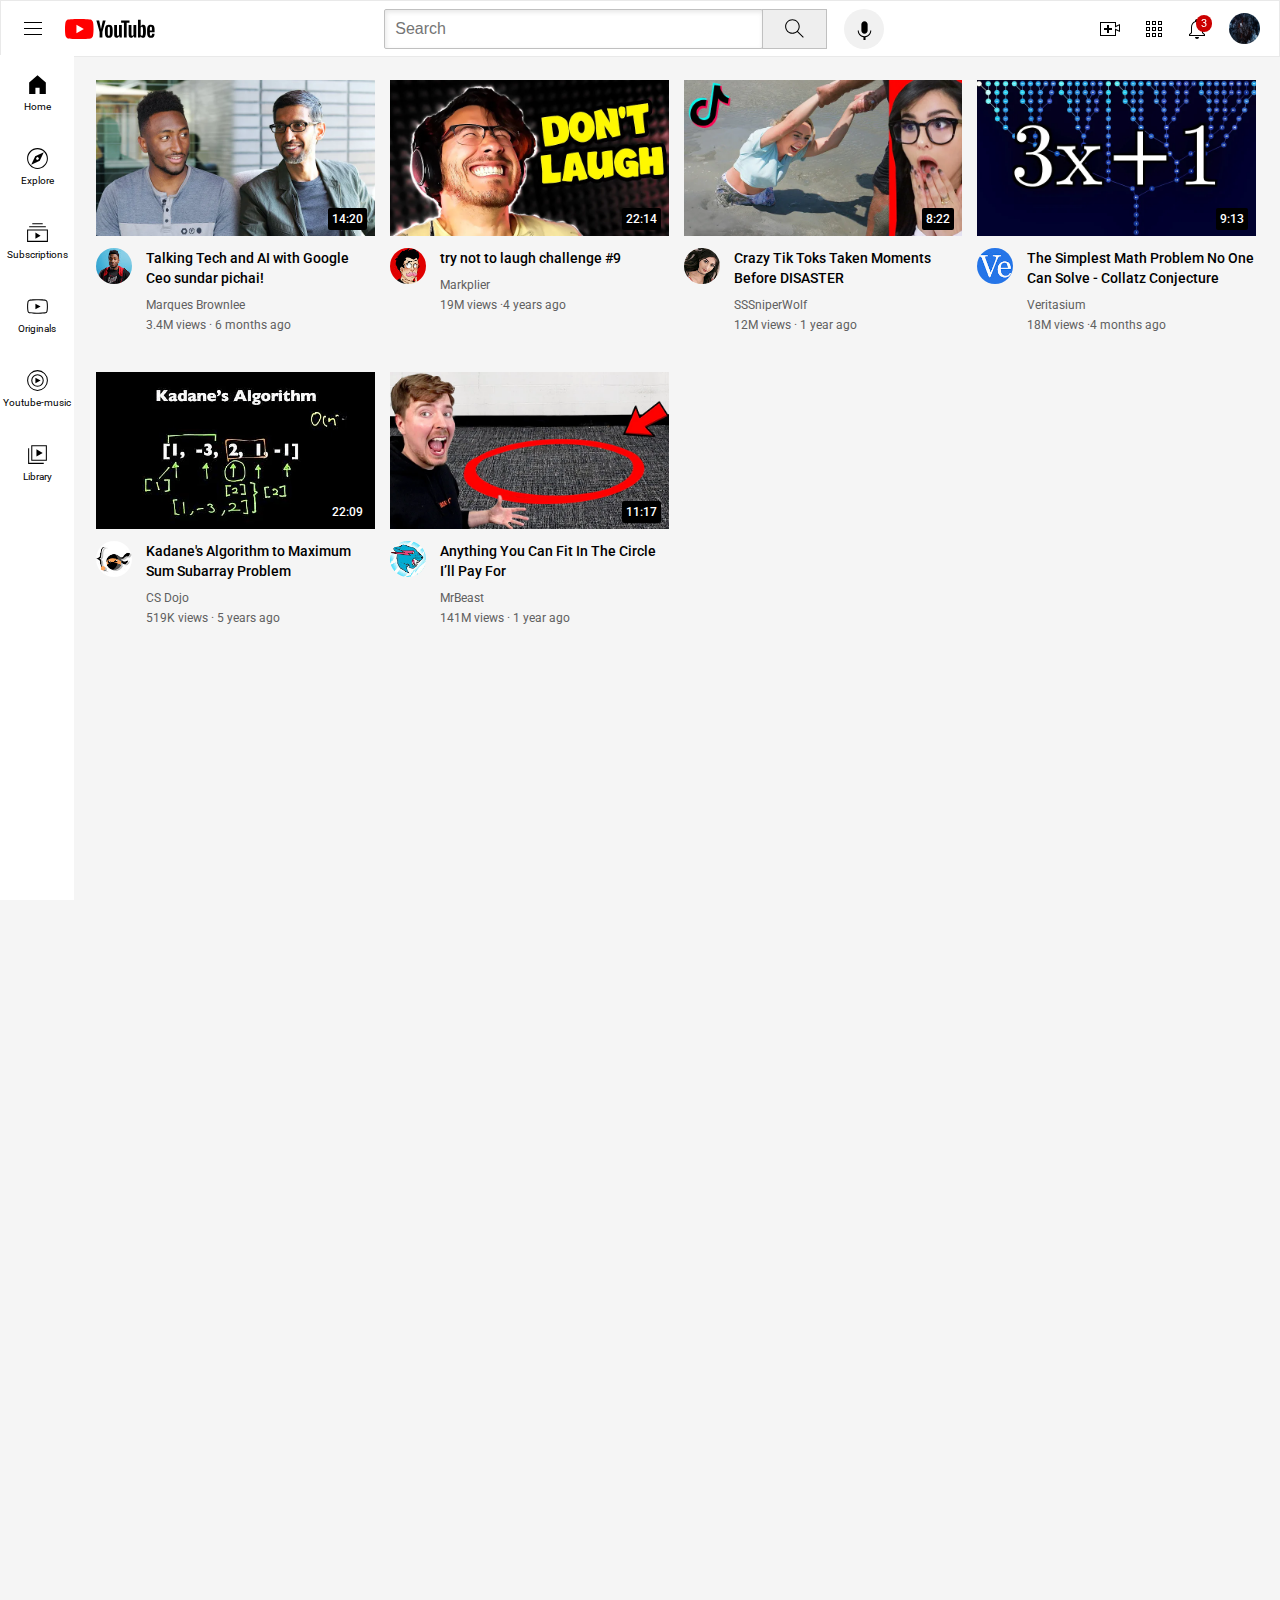
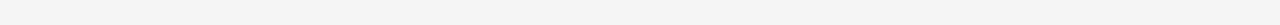
<file: index.html>
<!DOCTYPE html>
<html lang="en">

<head>
  <meta charset="UTF-8" />
  <meta http-equiv="X-UA-Compatible" content="IE=edge" />
  <meta name="viewport" content="width=device-width, initial-scale=1.0" />
  <title>youtube</title>
  <link rel="stylesheet" href="styles/yt.css" />
  <link rel="stylesheet" href="styles/general.css" />
  <link rel="stylesheet" href="styles/head.css" />
  <link rel="stylesheet" href="styles/left.css" />
  <link rel="stylesheet" href="styles/middle.css" />
  <link rel="stylesheet" href="styles/right.css" />
  <link rel="stylesheet" href="styles/sidebar.css">

  <link rel="preconnect" href="https://fonts.googleapis.com" />
  <link rel="preconnect" href="https://fonts.gstatic.com" crossorigin />
  <link href="https://fonts.googleapis.com/css2?family=Roboto:wght@400;500;700&display=swap" rel="stylesheet" />
</head>
<!--put position absolute inside position relative -->

<body>

  <header class="head">
    <div class="left">
      <img class="menu" src="logos/hamburger-menu.svg" alt="" />
      <img class="ytlogo" src="logos/youtube-logo.svg" alt="" />
    </div>
    <div class="middle">
      <input class="searchbar" type="text" placeholder="Search" />
      <button class="searchbutton">
        <img class="searchicon" src="logos/search.svg" alt="" />
        <div class="tooltip">search</div>
      </button>
      <button class="voicesearch">
        <img class="voiceicon" src="logos/voice-search-icon.svg" alt="" />
        <div class="tooltip">search with your voice</div>
      </button>
    </div>
    <div class="right">
      <div class="uploadcontainer">
        <img class="upload" src="logos/upload.svg" alt="" />
        <div class="tooltip">Create</div>
      </div>
      <div class="appscontainer">
        <img class="apps" src="logos/youtube-apps.svg" alt="" />
        <div class="tooltip">youtube apps</div>
      </div>

      <div class="notificationcontainer">
        <img class="notifications" src="logos/notifications.svg" alt="" />
        <div class="notificationcount">
          3
        </div>
        <div class="tooltip">notifications</div>
      </div>


      <img class="userpicture" src="logos/desktop-4k-forest-aerial-view-3wmpmgz6xjvrb5b2.jpeg" alt="" />
    </div>
  </header>

  <nav class="sidebar">
    <div class="sidebarlink">
      <img class="sidebarlogos" src="logos/home.svg" alt="">
      <div>Home</div>
    </div>
    <div class="sidebarlink">
      <img class="sidebarlogos" src="logos/explore.svg" alt="">
      <div>Explore</div>
    </div>
    <div class="sidebarlink">
      <img class="sidebarlogos" src="logos/subscriptions.svg" alt="">
      <div>Subscriptions</div>
    </div>
    <div class="sidebarlink">
      <img class="sidebarlogos" src="logos/originals.svg" alt="">
      <div>Originals</div>
    </div>
    <div class="sidebarlink">
      <img class="sidebarlogos" src="logos/youtube-music.svg" alt="">
      <div>Youtube-music</div>
    </div>
    <div class="sidebarlink">
      <img class="sidebarlogos" src="logos/library.svg" alt="">
      <div>Library</div>
    </div>
  </nav>
  <main>
    <section class="videogrid">
      <a href="https://youtu.be/n2RNcPRtAiY">
      <div class="videopreview">
        <div class="thumbnailrow">
          <img class="thumbnail" src="thumbnails/1.webp" alt="" />
          <div class="time">
            14:20
          </div>
        </div>
        <div class="videoinfogrid">
          <div class="channelpicture">
            <img class="profilepic" src="profilepic/1.jpeg" alt="" />
          </div>
          <div class="details">
            <p class="title">
              Talking Tech and AI with Google Ceo sundar pichai!
            </p>
            <p class="channelname">Marques Brownlee</p>
            <p class="stats">3.4M views &#183; 6 months ago</p>
          </div>
        </div>
      </div>
    </a>
      <div class="videopreview">
        <div class="thumbnailrow">
          <img class="thumbnail" src="thumbnails/2.webp" alt="" />
          <div class="time">
            22:14
          </div>
        </div>
        <div class="videoinfogrid">
          <div class="channelpicture">
            <img class="profilepic" src="profilepic/2.jpeg" alt="" />
          </div>
          <div class="details">
            <p class="title">try not to laugh challenge #9</p>
            <p class="channelname">Markplier</p>
            <p class="stats">19M views &#183;4 years ago</p>
          </div>
        </div>
      </div>

      <div class="videopreview">
        <div class="thumbnailrow">
          <img class="thumbnail" src="thumbnails/3.webp" alt="" />
          <div class="time">
            8:22
          </div>
        </div>
        <div class="videoinfogrid">
          <div class="channelpicture">
            <img class="profilepic" src="profilepic/3.jpeg" alt="" />
          </div>
          <div class="details">
            <p class="title">Crazy Tik Toks Taken Moments Before DISASTER</p>
            <p class="channelname">SSSniperWolf</p>
            <p class="stats">12M views · 1 year ago</p>
          </div>
        </div>
      </div>
      <div class="videopreview">
        <div class="thumbnailrow">
          <img class="thumbnail" src="thumbnails/4.webp" alt="" />
          <div class="time">
            9:13
          </div>
        </div>
        <div class="videoinfogrid">
          <div class="channelpicture">
            <img class="profilepic" src="profilepic/4.jpeg" alt="" />
          </div>
          <div class="details">
            <p class="title">
              The Simplest Math Problem No One Can Solve - Collatz Conjecture
            </p>
            <p class="channelname">Veritasium</p>
            <p class="stats">18M views &#183;4 months ago</p>
          </div>
        </div>
      </div>

      <div class="videopreview">
        <div class="thumbnailrow">
          <img class="thumbnail" src="thumbnails/5.webp" alt="" />
          <div class="time">
            22:09
          </div>
        </div>
        <div class="videoinfogrid">
          <div class="channelpicture">
            <img class="profilepic" src="profilepic/5.jpeg" alt="" />
          </div>
          <div class="details">
            <p class="title">
              Kadane's Algorithm to Maximum Sum Subarray Problem
            </p>
            <p class="channelname">CS Dojo</p>
            <p class="stats">519K views · 5 years ago</p>
          </div>
        </div>
      </div>
      <div class="videopreview">
        <div class="thumbnailrow">
          <img class="thumbnail" src="thumbnails/6.webp" alt="" />
          <div class="time">
            11:17
          </div>
        </div>
        <div class="videoinfogrid">
          <div class="channelpicture">
            <img class="profilepic" src="profilepic/6.jpeg" alt="" />
          </div>
          <div class="details">
            <p class="title">Anything You Can Fit In The Circle I’ll Pay For</p>
            <p class="channelname">MrBeast</p>
            <p class="stats">141M views · 1 year ago</p>
          </div>
        </div>
      </div>
    </section>
  </main>
</body>

</html>
</file>
<file: styles/yt.css>
.thumbnail {
  width: 100%;

}
.title {
  margin-top: 0px;
  font-size: 14px;
  font-weight: 500;
  line-height: 20px;
  margin-bottom: 10px;

}
.profilepic {
  width: 36px;
  border-radius: 50px;

}
.thumbnailrow {
  margin-bottom: 8px;
  position: relative;

}
.stats,
.channelname {
  font-size: 12px;
  color: rgb(96, 96, 96);
}
.channelname {
  margin-bottom: 6px;
}
.videoinfogrid {
  display: grid;
  grid-template-columns: 50px 1fr;
}
.videogrid {
 
  display: grid;
  grid-template-columns: 1fr 1fr 1fr;
  column-gap: 15px;
  row-gap: 40px;
  text-decoration: none;

  
}
@media(max-width: 750px) {
  .videogrid{
    grid-template-columns: 1fr 1fr;
  }
}

@media(min-width: 751px) and (max-width: 999px){
  .videogrid{
  grid-template-columns: 1fr 1fr 1fr;
  }
}

@media (min-width: 1000px){
  .videogrid{
    grid-template-columns: 1fr 1fr 1fr 1fr;
  }
}

.time{
  background-color: black;
  color: white;
  position: absolute;
  bottom: 10px;
  right: 8px;
  border-radius: 2px;
  font-weight: 500;
  font-size: 12px;
  padding: 4px;

}
</file>
<file: styles/general.css>
p {
  margin-top: 0;
  margin-bottom: 0;
}
body {
  font-family: Roboto, Arial;
  margin: 0;
  padding-bottom: 1000px;
  padding-top: 80px;
  padding-left: 96px;
  padding-right: 24px;
  background-color: rgb(245, 245, 245);
  cursor: pointer;
  
}
a{
  text-decoration: none;
  color: black;
}
</file>
<file: styles/head.css>
.head {
  height: 55px;
  display: flex;
  flex-direction: row;
  justify-content: space-between;
  position: fixed;
  top: 0;
  left: 0;
  right: 0;
  background-color: white;
  border: 1px solid rgb(233, 233, 233);
  z-index: 100;
}
.left {
  align-items: center;
  display: flex;
}
.middle {
  flex: 1;
  margin-left: 70px;
  margin-right: 35px;
  max-width: 500px;
  display: flex;
  align-items: center;
}
.right {
  width: 200.5px;
  display: flex;
  align-items: center;
  justify-content: space-evenly;
  flex-shrink: 0;
}
</file>
<file: styles/left.css>
.menu {
  height: 24px;
  margin-left: 20px;
  margin-right: 20px;
}
.ytlogo {
  height: 20px;
}
</file>
<file: styles/middle.css>
.searchbar {
  flex: 1;
  width: 0;
  height: 36px;
  padding-left: 10px;
  font-size: 16px;
  border-width: 1px;
  border-style: solid;
  border-color: rgb(192, 192, 192);
  border-radius: 2px;
  box-shadow: inset 1px 2px 5px rgba(0, 0, 0, 0.1);
}
.searchbar::placeholder {
  
  font-size: 16px;
}
.searchbutton {
  height: 40px;
  width: 65px;
  background: rgb(238, 238, 238);
  border-width: 1px;
  border-style: solid;
  border-color: rgb(192, 192, 192);
  margin-left: -1px;
  margin-right: 10px;
}
.searchbutton,
.voicesearch{
  position: relative;
  display: flex;
  justify-content: center;
  align-items: center;
}
.searchbutton .tooltip,
.voicesearch .tooltip{
  
  position: absolute;
  background-color: gray;
  color: white;
  padding-top: 4px;
  padding-bottom: 4px;
  padding-left: 4px;
  padding-right: 4px;
  border-radius: 2px;
  font-size: 12px;
  bottom: -30px;
  opacity: 0;
  transition: opacity 0.5s;
  pointer-events: none;
  white-space: nowrap;
}
.searchbutton:hover .tooltip,
.voicesearch:hover .tooltip{
  opacity: 1;
}
.searchicon {
  height: 25px;
}
.voicesearch {
  height: 40px;
  width: 40px;
  border-radius: 50px;
  border: none;
  background: rgb(241, 241, 241);
  margin-left: 7px;
}
.voiceicon {
  height: 25px;
  margin-top: 4px;
}
</file>
<file: styles/right.css>
.upload {
  height: 24px;
}
.apps {
  height: 24px;
}
.notifications {
  height: 24px;
}
.userpicture {
  height: 31px;
  border-radius: 17px;
  width: 31px;
  
}
.notificationcontainer{
  position: relative;
}

.notificationcount{
  position: absolute;
  top: -2px;
  right: -3px;
  background-color: #cc0000;
  color: white;
  font-size: 11px;
  padding-left: 5px;
  padding-right: 5px;
  padding-top: 2px;
  padding-bottom: 2px;
  border-radius: 50px;
}
.uploadcontainer,
.appscontainer,
.notificationcontainer{
  position: relative;
  display: flex;
  justify-content: center;
  align-items: center;
}
.uploadcontainer .tooltip,
.appscontainer .tooltip,
.notificationcontainer .tooltip{

  position: absolute;
  background-color: gray;
  color: white;
  padding-top: 4px;
  padding-bottom: 4px;
  padding-left: 4px;
  padding-right: 4px;
  border-radius: 2px;
  font-size: 12px;
  bottom: -30px;
  opacity: 0;
  transition: opacity 0.5s;
  pointer-events: none;
  white-space: nowrap;
}
.uploadcontainer:hover .tooltip,
.appscontainer:hover .tooltip
.notificationcontainer:hover .tooltip{
  opacity: 1;
}
</file>
<file: styles/sidebar.css>
.sidebar{
    background-color: rgb(255, 255, 255);
    position: fixed;
    bottom: 0;
    left: 0;
    top: 55px;
    width: 74px;
    z-index: 101;
}
.sidebarlink{
    height: 74px;
    display: flex;
    justify-content: center;
    align-items: center;
    flex-direction: column;
    cursor: pointer;
}
.sidebarlink:hover{
    background-color: rgb(230, 228, 228);

}
.sidebarlogos{
    height: 25px;
    margin-bottom: 4px;
}
.sidebarlink div{
    font-family: Roboto, Arial;
    font-size: 10px;
}
</file>
